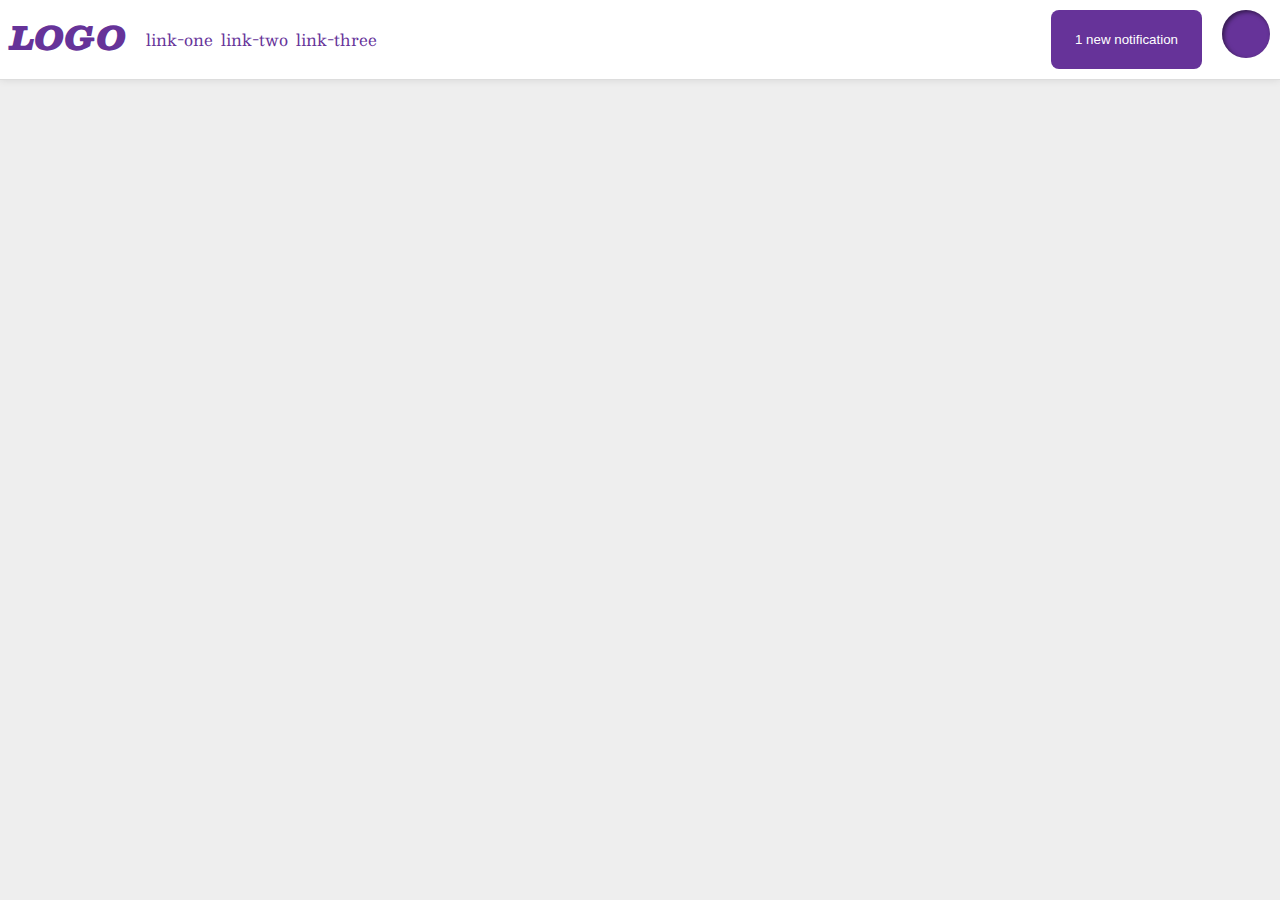
<file: 03-flex-header-2/index.html>
<!DOCTYPE html>
<html lang="en">
  <head>
    <meta charset="UTF-8">
    <meta http-equiv="X-UA-Compatible" content="IE=edge">
    <meta name="viewport" content="width=device-width, initial-scale=1.0">
    <title>Flex Header 2</title>
    <link rel="stylesheet" href="style.css">
  </head>
  <body>
    <div class="header">
      <div class="ll">
        <div class="logo">
          LOGO
        </div>
        <ul class="links">
          <li><a href="google.com">link-one</a></li>
          <li><a href="google.com">link-two</a></li>
          <li><a href="google.com">link-three</a></li>
        </ul>
      </div>
      <div class="bi">
        <button class="notifications">
          1 new notification
        </button>
        <div class="profile-image"></div>
      </div>
    </div>
  </body>
</html>
</file>
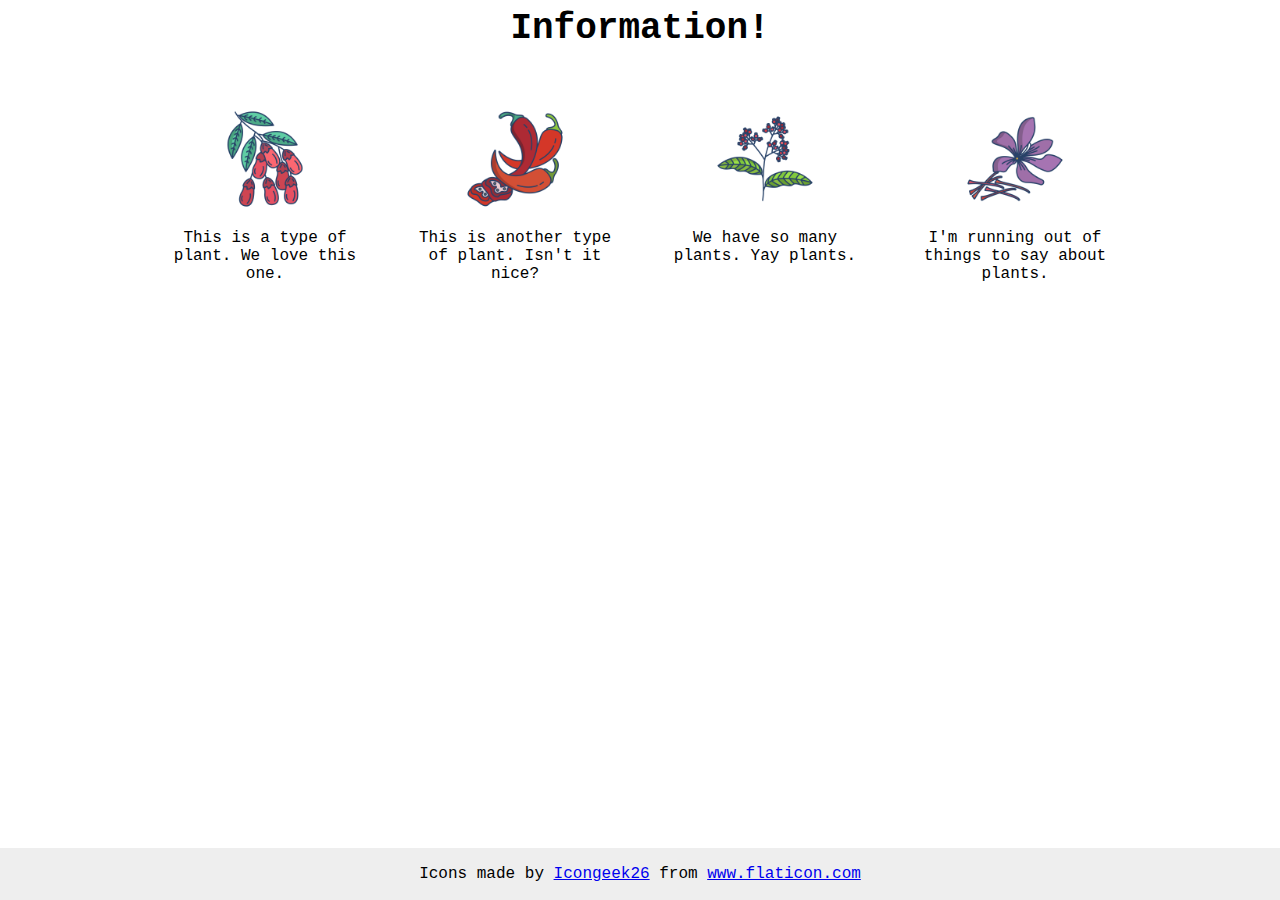
<file: 04-flex-information/index.html>
<!DOCTYPE html>
<html lang="en">
  <head>
    <meta charset="UTF-8">
    <meta http-equiv="X-UA-Compatible" content="IE=edge">
    <meta name="viewport" content="width=device-width, initial-scale=1.0">
    <title>Information</title>
    <link rel="stylesheet" href="style.css">
  </head>
  <body>
    <div class="title">Information!</div>
   
    <div id="main">
      <div class="imdi">
        <img src="./images/barberry.png" alt="barberry">
        <div class="text">This is a type of plant. We love this one.</div>
      </div>

      <div class="imdi">
        <img src="./images/chilli.png" alt="chili">
        <div class="text">This is another type of plant. Isn't it nice?</div>
      </div>

      <div class="imdi">
        <img src="./images/pepper.png" alt="pepper">
        <div class="text">We have so many plants. Yay plants.</div>
      </div>

      <div class="imdi">
        <img src="./images/saffron.png" alt="saffron">
        <div class="text">I'm running out of things to say about plants.</div>
      </div>
      
    </div>
    <!-- disregard this section, it's here to give attribution to the creator of these icons -->
    <div class="footer">
      <div>Icons made by <a href="https://www.flaticon.com/authors/icongeek26" title="Icongeek26">Icongeek26</a> from <a href="https://www.flaticon.com/" title="Flaticon">www.flaticon.com</a></div>
    </div>
  </body>
</html>
</file>
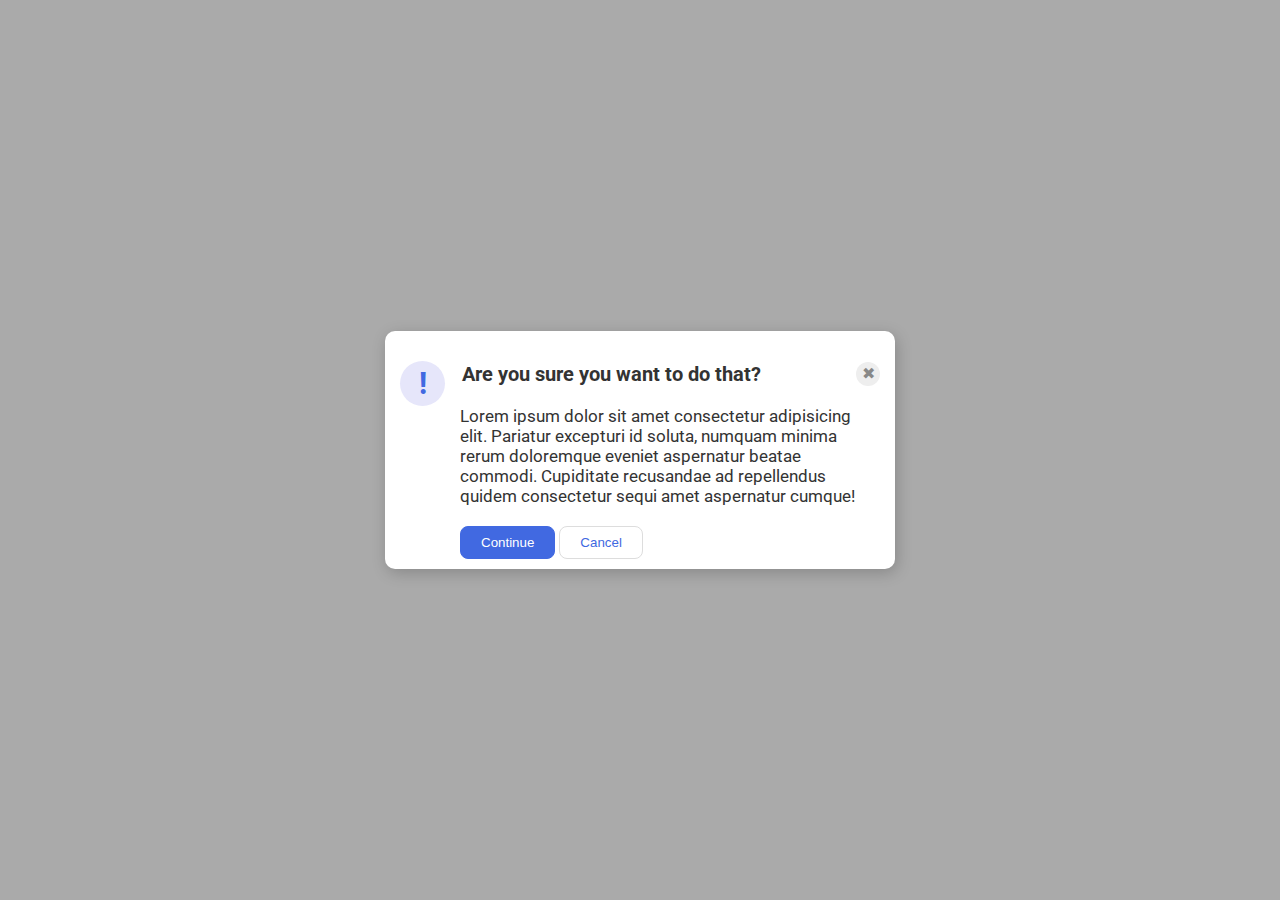
<file: 05-flex-modal/index.html>
<!DOCTYPE html>
<html lang="en">
  <head>
    <meta charset="UTF-8">
    <meta http-equiv="X-UA-Compatible" content="IE=edge">
    <meta name="viewport" content="width=device-width, initial-scale=1.0">
    <link rel="stylesheet" href="style.css">
    <title>Modal</title>
  </head>
  <body>
    <div class="modal">
      <div class="ihc">
          <div class="icon">!</div>
          <div class="hc">
            <div class="header">Are you sure you want to do that?</div>
            <div class="close-button">✖</div>
          </div>
      </div>
      <div>
          <div class="text">Lorem ipsum dolor sit amet consectetur adipisicing elit. Pariatur excepturi id soluta, numquam minima rerum doloremque eveniet aspernatur beatae commodi. Cupiditate recusandae ad repellendus quidem consectetur sequi amet aspernatur cumque!</div>
          <div class="cc">
            <button class="continue">Continue</button>
            <button class="cancel">Cancel</button>
          </div>
      </div>
    </div>
  </body>
</html>
</file>
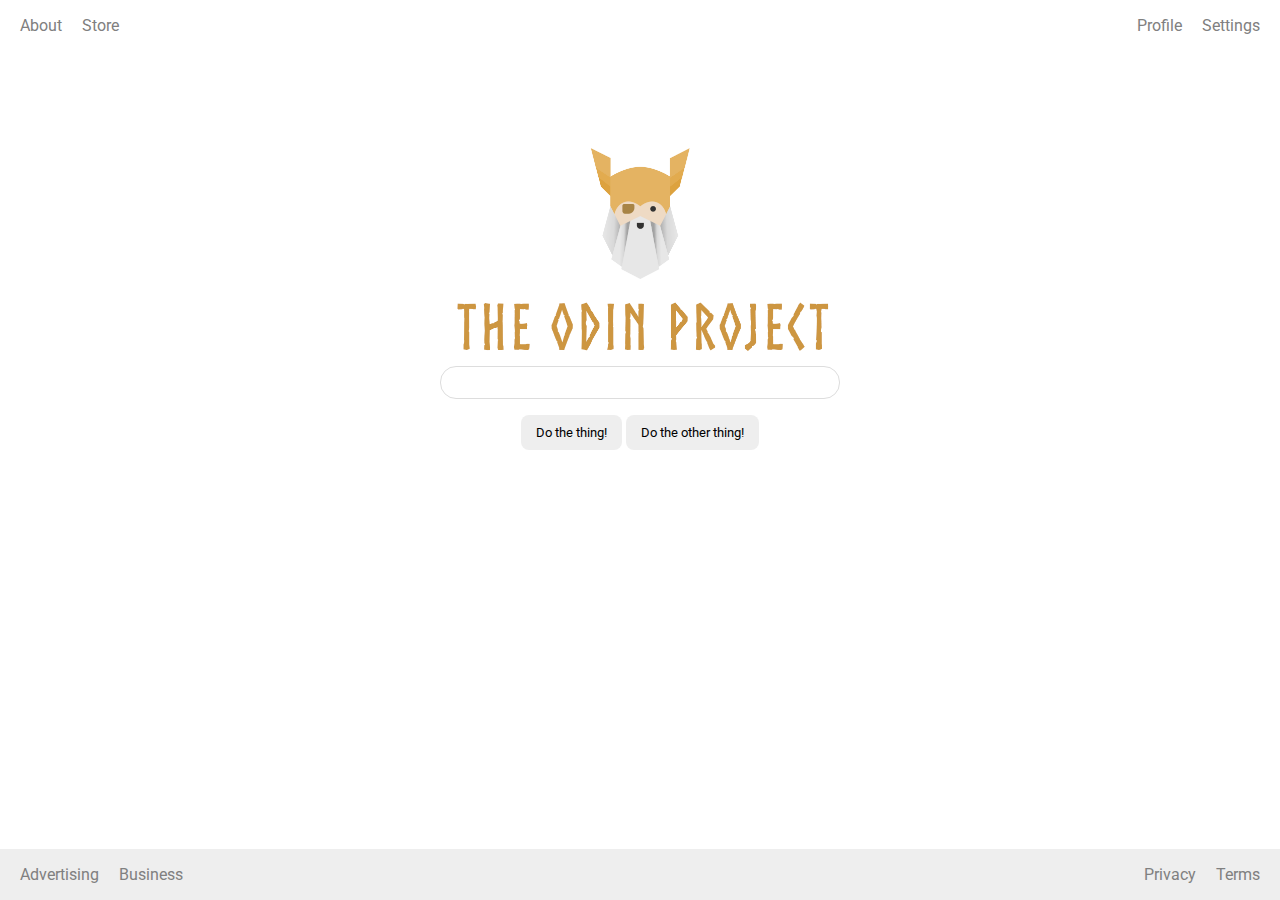
<file: 06-flex-layout/index.html>
<!DOCTYPE html>
<html lang="en">
  <head>
    <meta charset="UTF-8">
    <meta http-equiv="X-UA-Compatible" content="IE=edge">
    <meta name="viewport" content="width=device-width, initial-scale=1.0">
    <title>LAYOUT</title>
    <link rel="stylesheet" href="./style.css">
  </head>
  <body>
    <div class="header">
      <ul class="left-links">
        <li><a href="#">About</a></li>
        <li><a href="#">Store</a></li>
      </ul>
      <ul class="right-links">
        <li><a href="#">Profile</a></li>
        <li><a href="#">Settings</a></li>
      </ul>
    </div>
    <div class="content">
      <img src="./logo.png" alt="Project logo. Represents odin with the project name.">
      <div class="input">
        <input type="text">
      </div>
      <div class="buttons">
        <button>Do the thing!</button>
        <button>Do the other thing!</button>
      </div>
    </div>
    <div class="footer">
      <ul class="left-links">
        <li><a href="#">Advertising</a></li>
        <li><a href="#">Business</a></li>
      </ul>
      <ul class="right-links">
        <li><a href="#">Privacy</a></li>
        <li><a href="#">Terms</a></li>
      </ul>
    </div>
  </body>
</html>
</file>
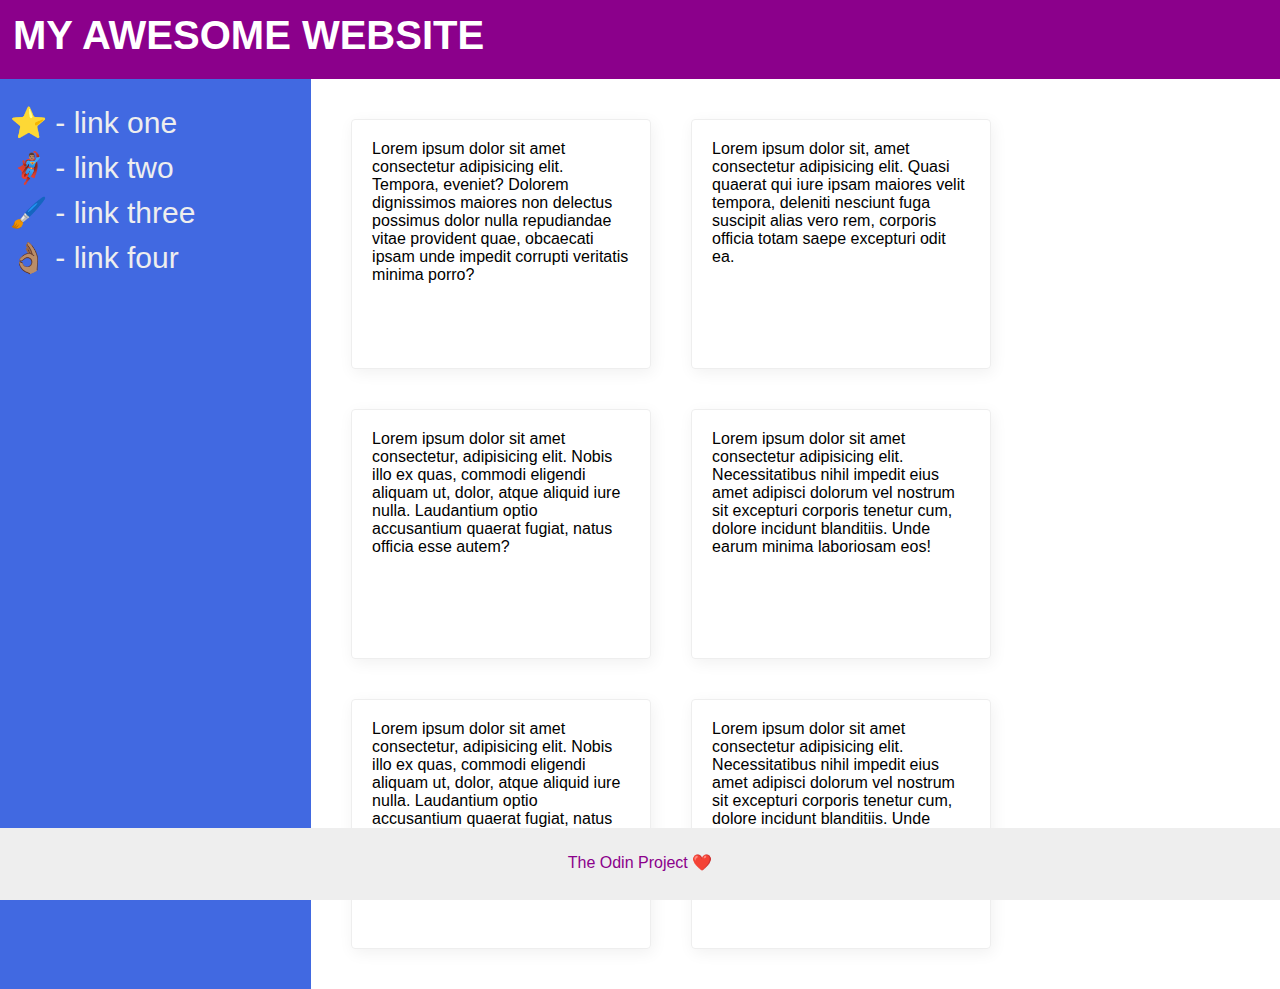
<file: 07-flex-layout-2/index.html>
<!DOCTYPE html>
<html lang="en">
  <head>
    <meta charset="UTF-8">
    <meta http-equiv="X-UA-Compatible" content="IE=edge">
    <meta name="viewport" content="width=device-width, initial-scale=1.0">
    <title>The Holy Grail</title>
    <link rel="stylesheet" href="style.css">
  </head>
  <body>
    <div class="header">
      MY AWESOME WEBSITE
    </div>
    
    <div class="body">
        <div class="sidebar">
          <ul>
            <li><a href="#">⭐ - link one</a></li>
            <li><a href="#">🦸🏽‍♂️ - link two</a></li>
            <li><a href="#">🖌️ - link three</a></li>
            <li><a href="#">👌🏽 - link four</a></li>
          </ul>
        </div>
         
        <div class="maincards">
          <div class="card">Lorem ipsum dolor sit amet consectetur adipisicing elit. Tempora, eveniet? Dolorem dignissimos maiores non delectus possimus dolor nulla repudiandae vitae provident quae, obcaecati ipsam unde impedit corrupti veritatis minima porro?</div>
          <div class="card">Lorem ipsum dolor sit, amet consectetur adipisicing elit. Quasi quaerat qui iure ipsam maiores velit tempora, deleniti nesciunt fuga suscipit alias vero rem, corporis officia totam saepe excepturi odit ea.</div>
          <div class="card">Lorem ipsum dolor sit amet consectetur, adipisicing elit. Nobis illo ex quas, commodi eligendi aliquam ut, dolor, atque aliquid iure nulla. Laudantium optio accusantium quaerat fugiat, natus officia esse autem?</div>
          <div class="card">Lorem ipsum dolor sit amet consectetur adipisicing elit. Necessitatibus nihil impedit eius amet adipisci dolorum vel nostrum sit excepturi corporis tenetur cum, dolore incidunt blanditiis. Unde earum minima laboriosam eos!</div>
          <div class="card">Lorem ipsum dolor sit amet consectetur, adipisicing elit. Nobis illo ex quas, commodi eligendi aliquam ut, dolor, atque aliquid iure nulla. Laudantium optio accusantium quaerat fugiat, natus officia esse autem?</div>
          <div class="card">Lorem ipsum dolor sit amet consectetur adipisicing elit. Necessitatibus nihil impedit eius amet adipisci dolorum vel nostrum sit excepturi corporis tenetur cum, dolore incidunt blanditiis. Unde earum minima laboriosam eos!</div>
        </div>   
    </div>

    <div class="footer">
      The Odin Project ❤️
    </div>
  </body>
</html>
</file>
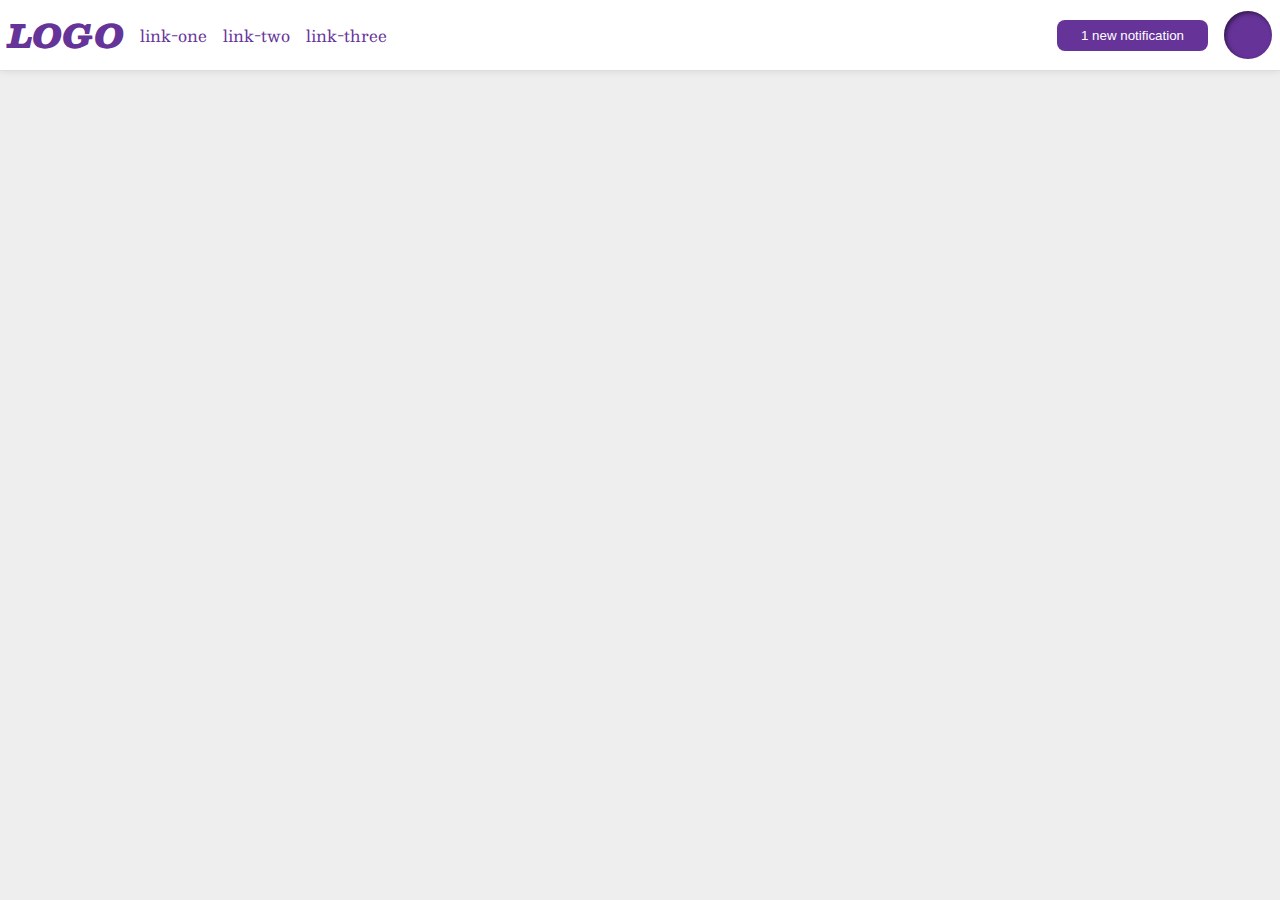
<file: 03-flex-header-2/solution/solution.html>
<!DOCTYPE html>
<html lang="en">
  <head>
    <meta charset="UTF-8">
    <meta http-equiv="X-UA-Compatible" content="IE=edge">
    <meta name="viewport" content="width=device-width, initial-scale=1.0">
    <title>Flex Header 2</title>
    <link rel="stylesheet" href="solution.css">
  </head>
  <body>
    <div class="header">
      <div class="left">
        <div class="logo">
          LOGO
        </div>
        <ul class="links">
          <li><a href="google.com">link-one</a></li>
          <li><a href="google.com">link-two</a></li>
          <li><a href="google.com">link-three</a></li>
        </ul>
      </div>
      <div class="right">
        <button class="notifications">
          1 new notification
        </button>
        <div class="profile-image"></div>
      </div>
    </div>
  </body>
</html>
</file>
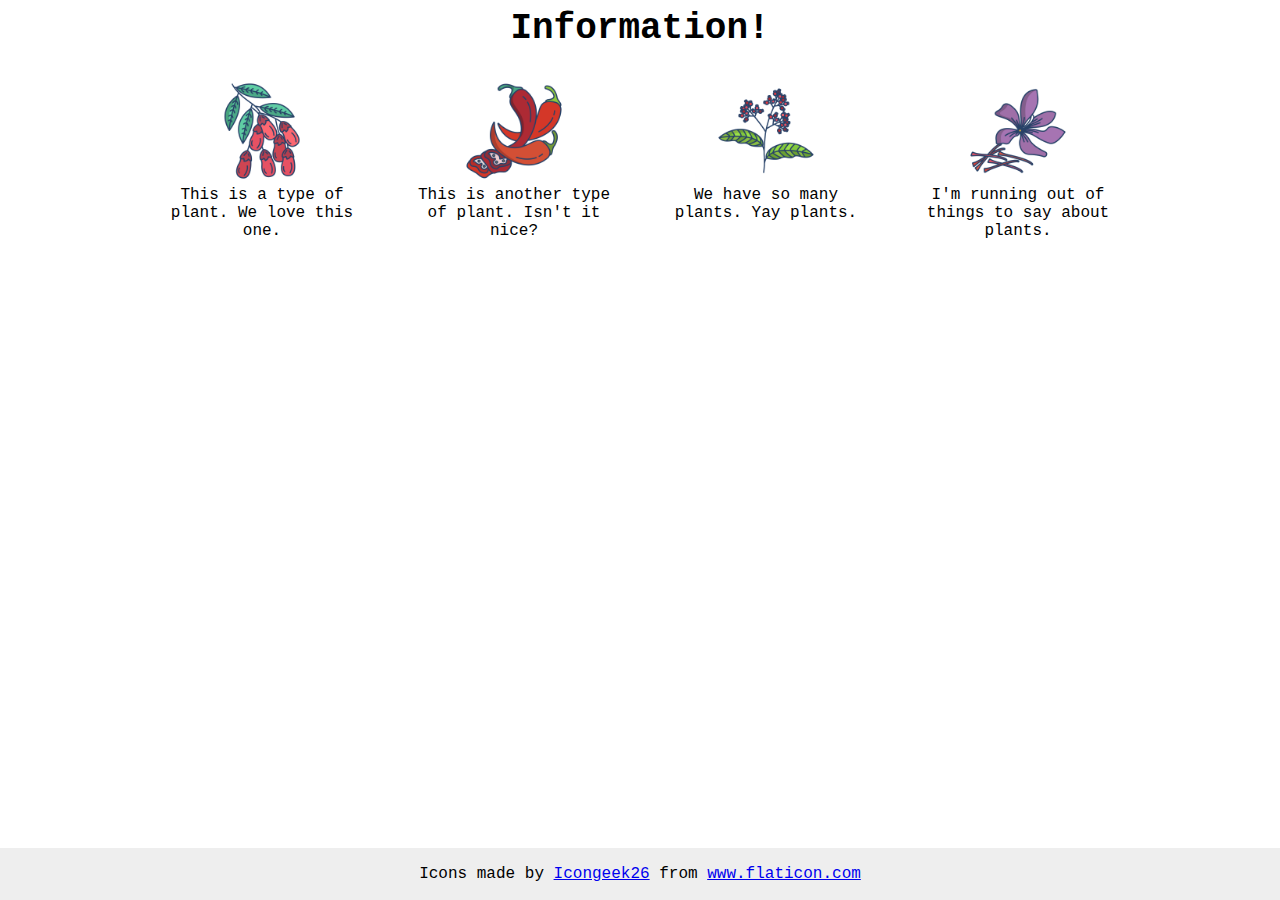
<file: 04-flex-information/solution/solution.html>
<!DOCTYPE html>
<html lang="en">
  <head>
    <meta charset="UTF-8">
    <meta http-equiv="X-UA-Compatible" content="IE=edge">
    <meta name="viewport" content="width=device-width, initial-scale=1.0">
    <title>Information</title>
    <link rel="stylesheet" href="solution.css">
  </head>
  <body>
    <div class="title">Information!</div>

    <div class="container">
      <div class="info">
        <img src="./images/barberry.png" alt="barberry">
        <div class="text">This is a type of plant. We love this one.</div>
      </div>
      <div class="info">
        <img src="./images/chilli.png" alt="chili">
        <div class="text">This is another type of plant. Isn't it nice?</div>
      </div>
      <div class="info">
        <img src="./images/pepper.png" alt="pepper">
        <div class="text">We have so many plants. Yay plants.</div>
      </div>
      <div class="info">
        <img src="./images/saffron.png" alt="saffron">
        <div class="text">I'm running out of things to say about plants.</div>
      </div>
    </div>

    <!-- disregard this section, it's here to give attribution to the creator of these icons -->
    <div class="footer">
      <div>Icons made by <a href="https://www.flaticon.com/authors/icongeek26" title="Icongeek26">Icongeek26</a> from <a href="https://www.flaticon.com/" title="Flaticon">www.flaticon.com</a></div>
    </div>
  </body>
</html>
</file>
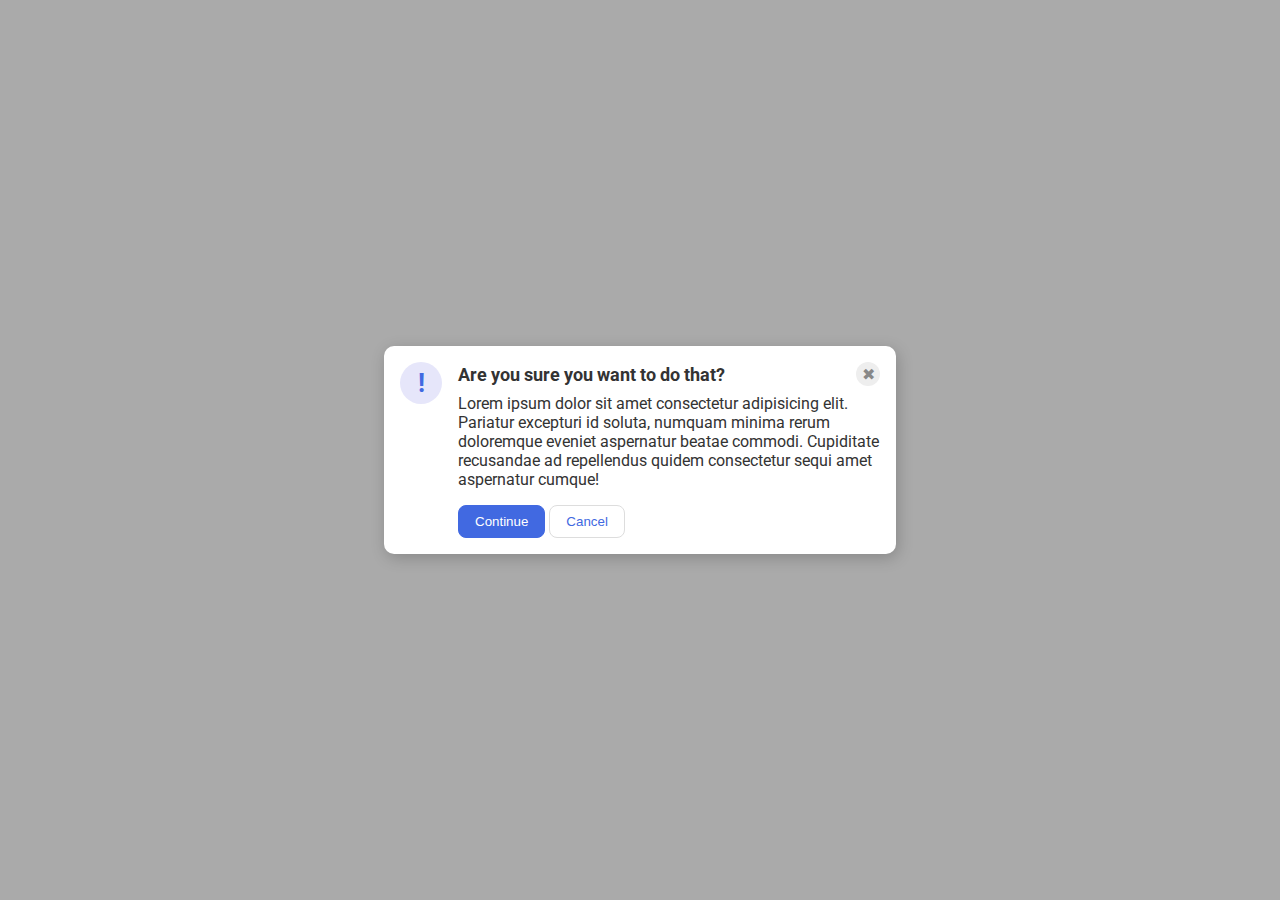
<file: 05-flex-modal/solution/solution.html>
<!DOCTYPE html>
<html lang="en">
  <head>
    <meta charset="UTF-8">
    <meta http-equiv="X-UA-Compatible" content="IE=edge">
    <meta name="viewport" content="width=device-width, initial-scale=1.0">
    <link rel="stylesheet" href="solution.css">
    <title>Modal</title>
  </head>
  <body>
    <div class="modal">
      <div class="icon">!</div>
      <div class="container">
        <div class="header">Are you sure you want to do that?
          <div class="close-button">✖</div>
        </div>
        <div class="text">Lorem ipsum dolor sit amet consectetur adipisicing elit. Pariatur excepturi id soluta, numquam minima rerum doloremque eveniet aspernatur beatae commodi. Cupiditate recusandae ad repellendus quidem consectetur sequi amet aspernatur cumque!</div>
        <button class="continue">Continue</button>
        <button class="cancel">Cancel</button>
      </div>
    </div>
  </body>
</html>
</file>
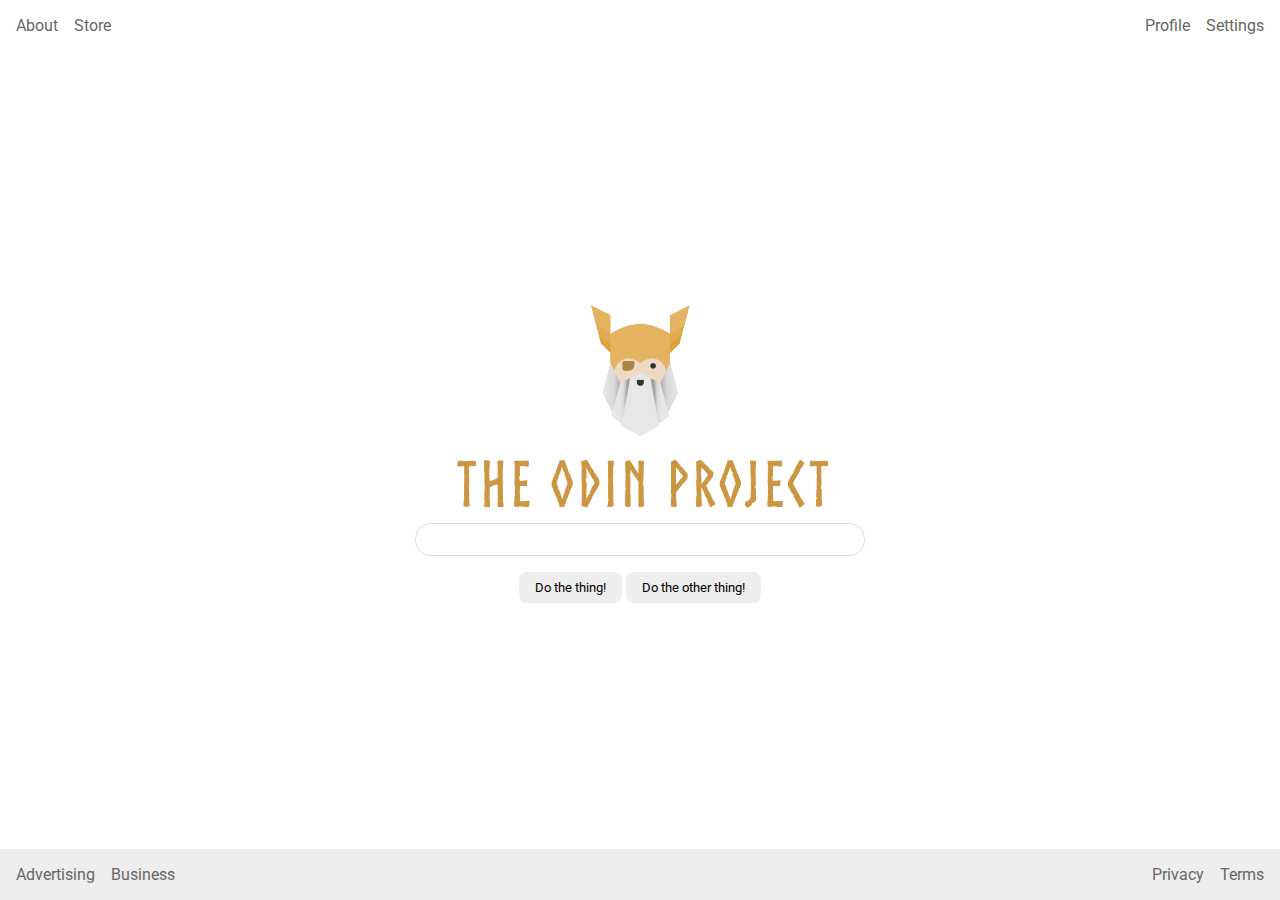
<file: 06-flex-layout/solution/solution.html>
<!DOCTYPE html>
<html lang="en">
  <head>
    <meta charset="UTF-8">
    <meta http-equiv="X-UA-Compatible" content="IE=edge">
    <meta name="viewport" content="width=device-width, initial-scale=1.0">
    <title>LAYOUT</title>
    <link rel="stylesheet" href="./solution.css">
  </head>
  <body>
    <div class="header">
      <ul class="left-links">
        <li><a href="#">About</a></li>
        <li><a href="#">Store</a></li>
      </ul>
      <ul class="right-links">
        <li><a href="#">Profile</a></li>
        <li><a href="#">Settings</a></li>
      </ul>
    </div>
    <div class="content">
      <img src="./logo.png" alt="Project logo. Represents odin with the project name.">
      <div class="input">
        <input type="text">
      </div>
      <div class="buttons">
        <button>Do the thing!</button>
        <button>Do the other thing!</button>
      </div>
    </div>
    <div class="footer">
      <ul class="left-links">
        <li><a href="#">Advertising</a></li>
        <li><a href="#">Business</a></li>
      </ul>
      <ul class="right-links">
        <li><a href="#">Privacy</a></li>
        <li><a href="#">Terms</a></li>
      </ul>
    </div>
  </body>
</html>
</file>
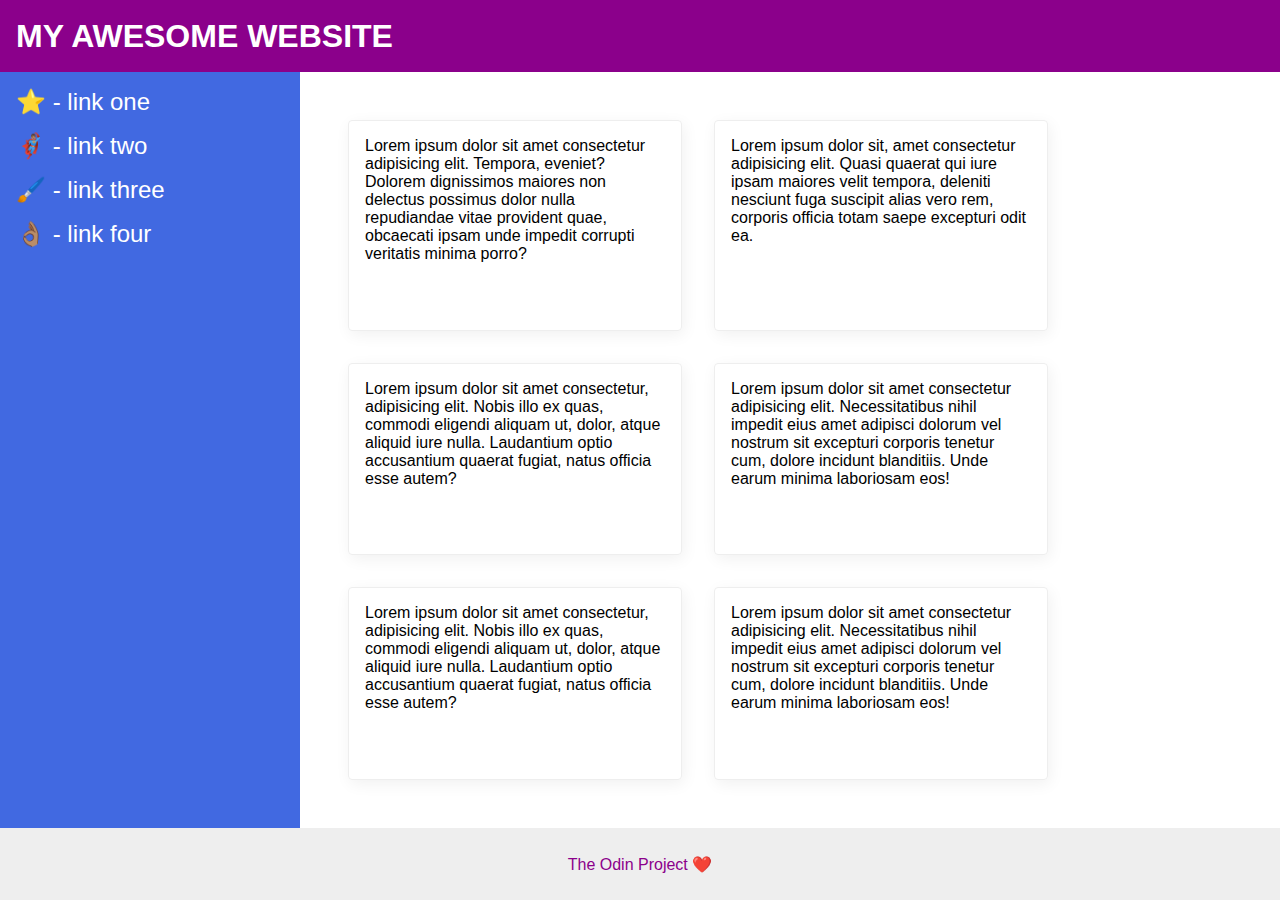
<file: 07-flex-layout-2/solution/solution.html>
<!DOCTYPE html>
<html lang="en">
  <head>
    <meta charset="UTF-8">
    <meta http-equiv="X-UA-Compatible" content="IE=edge">
    <meta name="viewport" content="width=device-width, initial-scale=1.0">
    <title>The Holy Grail</title>
    <link rel="stylesheet" href="solution.css">
  </head>
  <body>
    <div class="header">
      MY AWESOME WEBSITE
    </div>
    <div class="body">
      <div class="sidebar">
        <ul>
          <li><a href="#">⭐ - link one</a></li>
          <li><a href="#">🦸🏽‍♂️ - link two</a></li>
          <li><a href="#">🖌️ - link three</a></li>
          <li><a href="#">👌🏽 - link four</a></li>
        </ul>
      </div>
      <div class="container">
        <div class="card">Lorem ipsum dolor sit amet consectetur adipisicing elit. Tempora, eveniet? Dolorem dignissimos maiores non delectus possimus dolor nulla repudiandae vitae provident quae, obcaecati ipsam unde impedit corrupti veritatis minima porro?</div>
        <div class="card">Lorem ipsum dolor sit, amet consectetur adipisicing elit. Quasi quaerat qui iure ipsam maiores velit tempora, deleniti nesciunt fuga suscipit alias vero rem, corporis officia totam saepe excepturi odit ea.</div>
        <div class="card">Lorem ipsum dolor sit amet consectetur, adipisicing elit. Nobis illo ex quas, commodi eligendi aliquam ut, dolor, atque aliquid iure nulla. Laudantium optio accusantium quaerat fugiat, natus officia esse autem?</div>
        <div class="card">Lorem ipsum dolor sit amet consectetur adipisicing elit. Necessitatibus nihil impedit eius amet adipisci dolorum vel nostrum sit excepturi corporis tenetur cum, dolore incidunt blanditiis. Unde earum minima laboriosam eos!</div>
        <div class="card">Lorem ipsum dolor sit amet consectetur, adipisicing elit. Nobis illo ex quas, commodi eligendi aliquam ut, dolor, atque aliquid iure nulla. Laudantium optio accusantium quaerat fugiat, natus officia esse autem?</div>
        <div class="card">Lorem ipsum dolor sit amet consectetur adipisicing elit. Necessitatibus nihil impedit eius amet adipisci dolorum vel nostrum sit excepturi corporis tenetur cum, dolore incidunt blanditiis. Unde earum minima laboriosam eos!</div>
      </div>
    </div>
    <div class="footer">
      The Odin Project ❤️
    </div>
  </body>
</html>
</file>
<file: 03-flex-header-2/style.css>
/* this is some magical font-importing.  
you'll learn about it later. */
@import url('https://fonts.googleapis.com/css2?family=Besley:ital,wght@0,400;1,900&display=swap');

body {
  margin: 0;
  background: #eee;
  font-family: Besley, serif;
}

.header {
  background: white;
  border-bottom: 1px solid #ddd;
  box-shadow: 0 0 8px rgba(0,0,0,.1);
  display: flex;
  justify-content: space-between;
  padding: 10px;
}

.profile-image {
  background: rebeccapurple;
  box-shadow: inset 2px 2px 4px rgba(0,0,0,.5);
  border-radius: 50%;
  width: 48px;
  height: 48px;
}

.logo {
  color: rebeccapurple;
  font-size: 32px;
  font-weight: 900;
  font-style: italic;
}

button {
  border: none;
  border-radius: 8px;
  background: rebeccapurple;
  color: white;
  padding: 8px 24px;
  margin-right: 20px;
}

a {
  /* this removes the line under our links */
  text-decoration: none;
  color: rebeccapurple;
}

ul {
  list-style-type: none;
  display: flex;
  justify-content: space-between;
  padding-left: 0;
  margin-left: 20px;
  gap: 8px;
}

.ll {
  display: flex;
}

.bi {
  display: flex;
}
</file>
<file: 04-flex-information/style.css>
body {
  font-family: 'Courier New', Courier, monospace;
}

#main {
   display: flex;
   justify-content: center;
   margin-top: 60px;
   gap: 50px

}

.imdi {
  display: flex;
  align-items: center;
  flex-direction: column;
  gap: 20px;
}

img {
  width: 100px;
  height: 100px;
}

.text {
  width: 200px;
  text-align: center;
}

.title {
  font-size: 36px;
  font-weight: 900;
  text-align: center;
}

/* do not edit this footer */
.footer {
  position: fixed;
  bottom: 0;
  left: 0;
  right: 0;
  height: 52px;
  display: flex;
  align-items: center;
  justify-content: center;
  background: #eee;
}
</file>
<file: 05-flex-modal/style.css>
@import url('https://fonts.googleapis.com/css2?family=Roboto:wght@400;700&display=swap');

html, body {
  height: 100%;
  box-sizing: border-box;
}

body {
  font-family: Roboto, sans-serif;
  margin: 0;
  background: #aaa;
  color: #333;
  /* I'll give you this one for free lol */
  display: flex;
  align-items: center;
  justify-content: center;
}

.modal {
  background: white;
  width: 480px;
  border-radius: 10px;
  box-shadow: 2px 4px 16px rgba(0,0,0,.2);
  padding: 10px 15px;
}

.ihc {
  display: flex;
  justify-content: space-between;
}

.hc {
  display: flex;
  justify-content: space-between;
  align-items: center;
  gap: 90px;
}

.icon {
  color: royalblue;
  font-size: 30px;
  font-weight: 750;
  background: lavender;
  width: 45px;
  height: 45px;
  border-radius: 50%;
  display: flex;
  align-items: center;
  justify-content: center;
  margin-top: 20px;
}

.header {
  font-weight: bold;
  font-size: 20px;
  padding: 5px;
}

.close-button {
  background: #eee;
  border-radius: 50%;
  color: #888;
  font-weight: 400;
  font-size: 16px;
  height: 24px;
  width: 24px;
  display: flex;
  align-items: center;
  justify-content: center;
}

.text {
  margin-left: 60px; 
  padding-right: 8px;
  margin-bottom: 20px;
  font-size: 17px;
}

.cc {
  margin-left: 60px; 
}

button {
  padding: 8px 16px;
  border-radius: 8px;
  padding: 8px 20px;
}

button.continue {
  background: royalblue;
  border: 1px solid royalblue;
  color: white;
}

button.cancel {
  background: white;
  border: 1px solid #ddd;
  color: royalblue;
}
</file>
<file: 06-flex-layout/style.css>
@import url('https://fonts.googleapis.com/css2?family=Roboto:wght@400;700&display=swap');

* {
  box-sizing: border-box;
}

body {
  height: 100vh;
  margin: 0;
  overflow: hidden;
  font-family: Roboto, sans-serif;
}

a {
  color: grey;
  text-decoration: none;
}

.header, .footer {
  display: flex;
  justify-content: space-between;

}

.header {
  margin:
}

.left-links,.right-links {
  display: flex;
  list-style: none;
  gap: 20px;
  padding-left: 20px;
  padding-right: 20px
}

.content {
  display: flex;
  flex-direction: column;
  align-items: center;
  margin-top: 7%;
}

img {
  width: 600px;
}

button {
  font-family: Roboto, sans-serif;
  border: none;
  border-radius: 8px;
  background: #eee;
  padding: 10px 15px;
}

input {
  border: 1px solid #ddd;
  border-radius: 16px;
  padding: 8px 24px;
  width: 400px;
  margin-bottom: 16px;
}

.footer {
  background-color: #eee;
  margin-bottom: 0;
  position: fixed;
  bottom: 0;
  width: 100%;
}
</file>
<file: 07-flex-layout-2/style.css>
* {
  box-sizing: border-box;
}

body {
  font-family: -apple-system, BlinkMacSystemFont, 'Segoe UI', Roboto, Oxygen, Ubuntu, Cantarell, 'Open Sans', 'Helvetica Neue', sans-serif;
  margin: 0;
  min-height: 100vh;
  display: flex;
  flex-direction: column;
}

.header {
  height: 79px;
  background: darkmagenta;
  color: white;
  font-size: 40px;
  font-weight:900;
  padding: 13px;

}

.footer {
  height: 72px;
  background: #eee;
  color: darkmagenta;
  position:fixed;
  bottom: 0;
  width: 100%;
  text-align: center;
  padding:25px;
}

.body {
  display: flex;
  flex: 1;
}

.sidebar {
  width: 700px;
  background: royalblue;
  box-sizing: border-box;
}

ul {
  padding-left: 10px;
}

li {
  list-style: none;
  padding-top: 10px;
}

a {
  text-decoration: none;
  color:#eee;
  font-size: 30px;
}

.maincards {
  gap: 10px;
  display: flex;
  flex-wrap: wrap;
  margin: 40px;
  gap: 40px;
}

.card {
  border: 1px solid #eee;
  box-shadow: 2px 4px 16px rgba(0,0,0,.06);
  border-radius: 4px;
  width: 300px;
  height: 250px;
  padding: 20px;
}
</file>
<file: 03-flex-header-2/solution/solution.css>
/* this is some magical font-importing.  
you'll learn about it later. */
@import url('https://fonts.googleapis.com/css2?family=Besley:ital,wght@0,400;1,900&display=swap');

body {
  margin: 0;
  background: #eee;
  font-family: Besley, serif;
}

.header {
  background: white;
  border-bottom: 1px solid #ddd;
  box-shadow: 0 0 8px rgba(0,0,0,.1);
}

.profile-image {
  background: rebeccapurple;
  box-shadow: inset 2px 2px 4px rgba(0,0,0,.5);
  border-radius: 50%;
  width: 48px;
  height:  48px;
}

.logo {
  color: rebeccapurple;
  font-size: 32px;
  font-weight: 900;
  font-style: italic;
}

button {
  border: none;
  border-radius: 8px;
  background: rebeccapurple;
  color: white;
  padding: 8px 24px;
}

a {
  /* this removes the line under our links */
  text-decoration: none;
  color: rebeccapurple;
}

ul {
  list-style-type: none;
}

/* SOLUTION */

.header {
  display: flex;
  justify-content: space-between;
  padding: 8px;
}

ul {
  display: flex;
  margin: 0;
  padding: 0;
  gap: 16px;
}

.left, .right {
  display: flex;
  align-items: center;
  gap: 16px;
}
</file>
<file: 04-flex-information/solution/solution.css>
body {
  font-family: 'Courier New', Courier, monospace;
}

img {
  width: 100px;
  height: 100px;
}

.title {
  font-size: 36px;
  font-weight: 900;
}

/* do not edit this footer */
.footer {
  position: fixed;
  bottom: 0;
  left: 0;
  right: 0;
  height: 52px;
  display: flex;
  align-items: center;
  justify-content: center;
  background: #eee;
}

/* SOLUTION */

body {
  text-align: center;
}

.title {
  margin-bottom: 32px;
}

.container {
  display: flex;
  justify-content: center;
  gap: 52px;
}

.info {
  max-width: 200px;
}
</file>
<file: 05-flex-modal/solution/solution.css>
@import url('https://fonts.googleapis.com/css2?family=Roboto:wght@400;700&display=swap');

html, body {
  height: 100%;
}

body {
  font-family: Roboto, sans-serif;
  margin: 0;
  background: #aaa;
  color: #333;
  /* I'll give you this one for free */
  display: flex;
  align-items: center;
  justify-content: center;
}

.modal {
  background: white;
  width: 480px;
  border-radius: 10px;
  box-shadow: 2px 4px 16px rgba(0,0,0,.2);
}

.icon {
  color: royalblue;
  font-size: 26px;
  font-weight: 700;
  background: lavender;
  width: 42px;
  height: 42px;
  border-radius: 50%;
  display: flex;
  align-items: center;
  justify-content: center;
}

.close-button {
  background: #eee;
  border-radius: 50%;
  color: #888;
  font-weight: 400;
  font-size: 16px;
  height: 24px;
  width: 24px;
  display: flex;
  align-items: center;
  justify-content: center;
}

button {
  padding: 8px 16px;
  border-radius: 8px;
}

button.continue {
  background: royalblue;
  border: 1px solid royalblue;
  color: white;
}

button.cancel {
  background: white;
  border: 1px solid #ddd;
  color: royalblue;
}

/* SOLUTION: */

.modal {
  display: flex;
  gap: 16px;
  padding: 16px;
}

.icon {
  /* this keeps the icon from getting smashed by the text */
  flex-shrink: 0;
}

.header {
  display: flex;
  align-items: center;
  justify-content: space-between;
  font-size: 18px;
  font-weight: 700;
  margin-bottom: 8px;
}

.text {
  margin-bottom: 16px;
}
</file>
<file: 06-flex-layout/solution/solution.css>
@import url('https://fonts.googleapis.com/css2?family=Roboto:wght@400;700&display=swap');

body {
  height: 100vh;
  margin: 0;
  overflow: hidden;
  font-family: Roboto, sans-serif;
}

img {
  width: 600px;
}

button {
  font-family: Roboto, sans-serif;
  border: none;
  border-radius: 8px;
  background: #eee;
}

input {
  border: 1px solid #ddd;
  border-radius: 16px;
  padding: 8px 24px;
  width: 400px;
  margin-bottom: 16px;
}

/* SOLUTION */

body {
  display: flex;
  flex-direction: column;
}

button {
  padding: 8px 16px;
}

.content {
  flex: 1;
  display: flex;
  align-items: center;
  justify-content: center;
  flex-direction: column;
}

a {
  color: #666;
  text-decoration: none;
}

.header,
.footer {
  display: flex;
  justify-content: space-between;
  padding: 16px;
}

.footer {
  background: #eee;
}

ul {
  display: flex;
  list-style: none;
  margin: 0;
  padding: 0;
  gap: 16px
}
</file>
<file: 07-flex-layout-2/solution/solution.css>
body {
  font-family: -apple-system, BlinkMacSystemFont, 'Segoe UI', Roboto, Oxygen, Ubuntu, Cantarell, 'Open Sans', 'Helvetica Neue', sans-serif;
  margin: 0;
  min-height: 100vh;
}

.header {
  height: 72px;
  background: darkmagenta;
  color: white;
}

.footer {
  height: 72px;
  background: #eee;
  color: darkmagenta;
}

.sidebar {
  width: 300px;
  background: royalblue;
  box-sizing: border-box;
}

.card {
  border: 1px solid #eee;
  box-shadow: 2px 4px 16px rgba(0,0,0,.06);
  border-radius: 4px;
}

/* SOLUTION */

body {
  display: flex;
  flex-direction: column;
}

.header {
  display: flex;
  align-items: center;
  padding: 0 16px;
  font-size: 32px;
  font-weight: 900;
}

.body {
  flex: 1;
  display: flex;
}

.sidebar {
  flex-shrink: 0;
  padding: 16px;
}

ul {
  list-style-type: none;
  margin: 0;
  padding: 0;
}

li {
  margin-bottom: 16px;
}

a {
  color: white;
  text-decoration: none;
  font-size: 24px;
}

.container {
  padding: 32px;
  display: flex;
  flex-wrap: wrap;
}

.card {
  padding: 16px;
  margin: 16px;
  width: 300px;
}

.footer {
  display: flex;
  align-items: center;
  justify-content: center;
}
</file>
